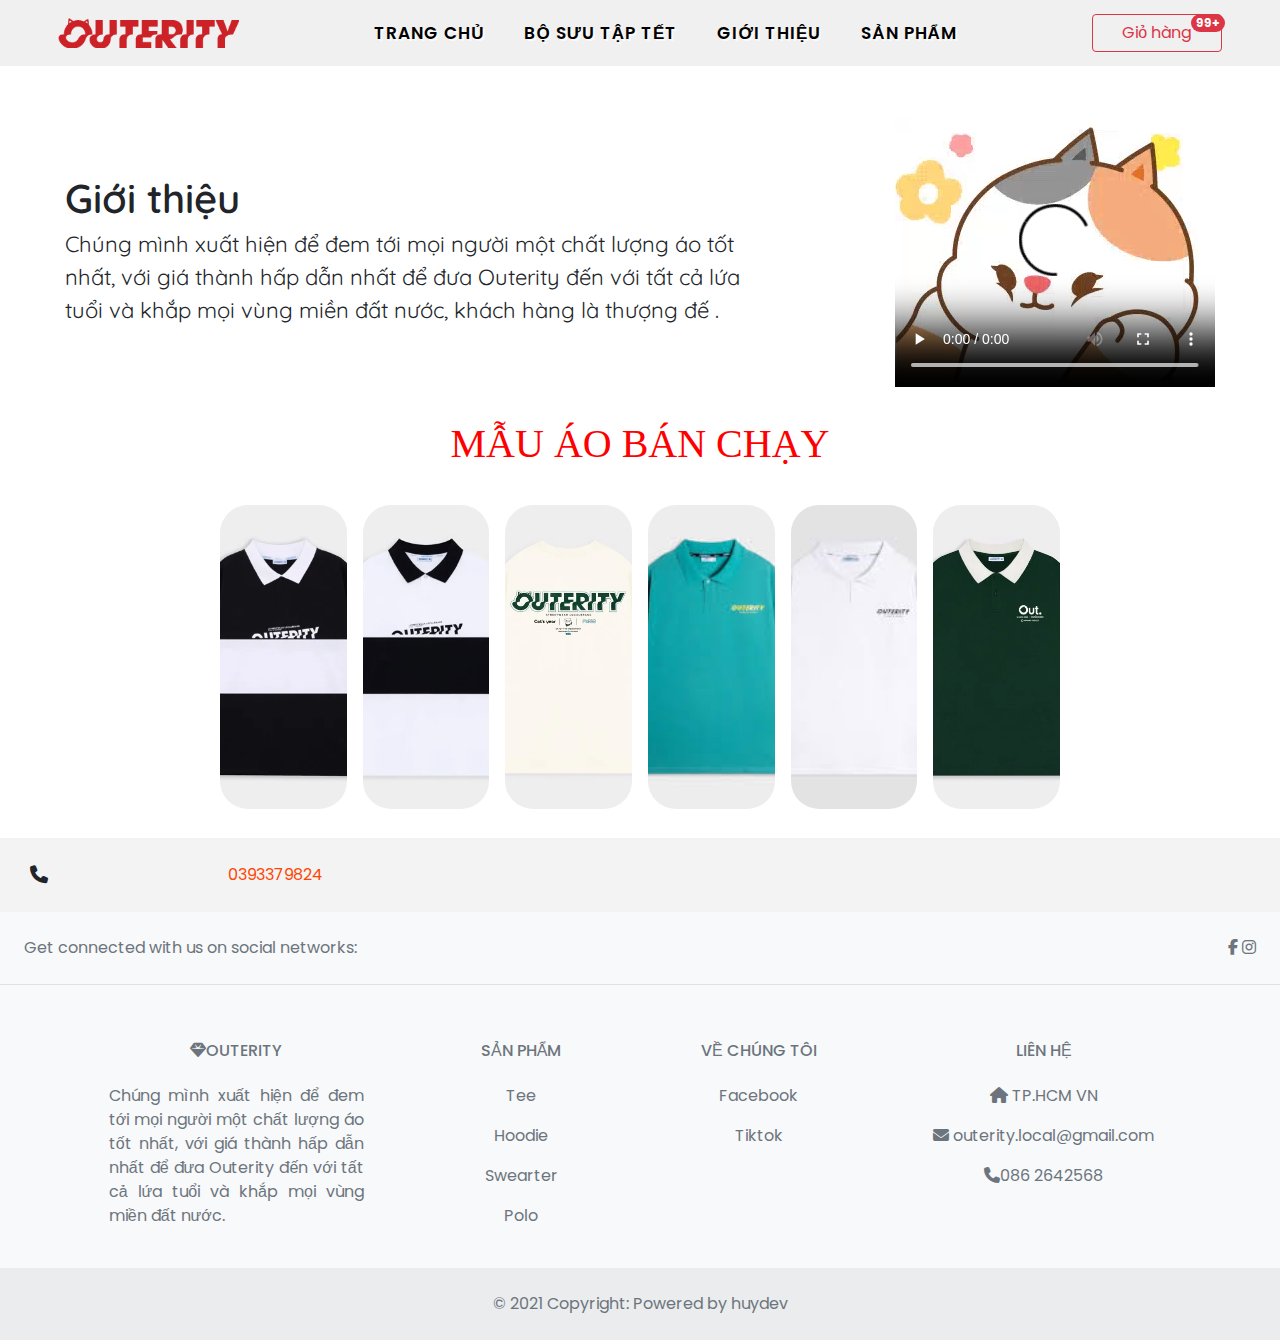
<file: assets/html/about.html>
<!DOCTYPE html>
<html lang="en">

<head>
    <meta charset="UTF-8">
    <meta http-equiv="X-UA-Compatible" content="IE=edge">
    <meta name="viewport" content="width=device-width, initial-scale=1.0">
    <title>Giới thiệu</title>
    <link rel="shortcut icon"
        href="https://file.hstatic.net/200000312481/file/basic-logo---outerity-101_f4fa430657d54b988b3ed03e2ee04246.png"
        type="im age/png">
    <link rel="stylesheet" href="../css/main.css">
    <link rel="stylesheet" href="../css/about.css">
    <link rel="stylesheet" href="../framework/bootstrap/css/bootstrap.css">
    <link rel="stylesheet" href="https://cdnjs.cloudflare.com/ajax/libs/font-awesome/6.2.1/css/all.min.css">\
    <link rel="stylesheet" href="https://cdnjs.cloudflare.com/ajax/libs/animate.css/4.1.1/animate.min.css" />
</head>

<body>
    <div class="header">

        <div class="header_logo">
            <img src="../img/logo.webp" alt="" class="header_logo" width="70%">
        </div>
        <ul class="header_list">
            <li class="header_item">
                <a href="../html/home.html" class="header_list-link">Trang chủ</a>
            </li>
            <li class="header_item">
                <a href="../html/contact.html" class="header_list-link">Bộ sưu tập Tết</a>
            </li>
            <li class="header_item">
                <a href="../html/about.html" class="header_list-link">Giới thiệu</a>
            </li>
            <li class="header_item">
                <a href="../html/product.html" class="header_list-link">Sản Phẩm</a>
            </li>
        </ul>

        <div class="header_img">
            <button type="button" class="btn btn-outline-danger position-relative">

                Giỏ hàng

                <span class="position-absolute top-0 start-100 translate-middle badge rounded-pill bg-danger"
                    style="color: #fff;">
                    99+
                    <span class="visually-hidden"></span>
                </span>
            </button>
        </div>



    </div>
    <div class="about">
        <div class="about-list">
            <div class="about-heading animate__animated animate__backInLeft">Giới thiệu</div>
            <p class="about-des animate__animated  animate__backInUp">Chúng mình xuất hiện để đem tới mọi người một chất
                lượng áo tốt nhất, với giá thành hấp
                dẫn nhất để đưa Outerity đến với tất cả lứa tuổi và khắp mọi vùng miền đất nước, khách hàng là thượng
                đế .</p>
        </div>
        <div class="product-list">
            <video src="../img/hihii.mp4" controls autoplay loop></video>
        </div>
    </div>
    <h1 class="text-center animate__animated animate__fadeInDown">Mẫu áo bán chạy</h1>
    <div class="hihi">
        <div class="kodfun">
            <div class="img" style="background-image: url(../img/polo1.jpg);"></div>
            <div class="img" style="background-image: url(../img/polo2.jpg);"></div>
            <div class="img" style="background-image: url(../img/tet3.webp);"></div>
            <div class="img" style="background-image: url(../img/polo4.jpg);"></div>
            <div class="img" style="background-image: url(../img/polo5.jpg);"></div>
            <div class="img" style="background-image: url(../img/tet1.webp);"></div>
        </div>
    </div>

    <div class="number d-flex align-items-center">
        <i class="fa-solid fa-phone icon"></i>
        <span class="numbers">0393379824</span>
    </div>

    <!-- Footer -->
    <footer class="text-center text-lg-start bg-light text-muted">
        <!-- Section: Social media -->
        <section class="d-flex justify-content-center justify-content-lg-between p-4 border-bottom">
            <!-- Left -->
            <div class="me-5 d-none d-lg-block">
                <span>Get connected with us on social networks:</span>
            </div>
            <!-- Left -->

            <!-- Right -->
            <div>
                <a href="" class="me-4 text-reset">
                    <i class="fab fa-facebook-f"></i>
                </a>

                <a href="" class="me-4 text-reset">
                    <i class="fab fa-instagram"></i>
                </a>

            </div>
            <!-- Right -->
        </section>
        <!-- Section: Social media -->

        <!-- Section: Links  -->
        <section class="">
            <div class="container text-center text-md-start mt-5">
                <!-- Grid row -->
                <div class="row mt-3">
                    <!-- Grid column -->
                    <div class="col-md-3 col-lg-4 col-xl-3 mx-auto mb-4">
                        <!-- Content -->
                        <h6 class="text-uppercase fw-bold mb-4">
                            <i class="fas fa-gem me-3"></i>Outerity
                        </h6>
                        <p class="text-justify">
                            Chúng mình xuất hiện để đem tới mọi người một chất lượng áo tốt nhất, với giá thành hấp
                            dẫn nhất để đưa Outerity đến với tất cả lứa tuổi và khắp mọi vùng miền đất nước.
                        </p>
                    </div>
                    <!-- Grid column -->

                    <!-- Grid column -->
                    <div class="col-md-2 col-lg-2 col-xl-2 mx-auto mb-4">
                        <!-- Links -->
                        <h6 class="text-uppercase fw-bold mb-4">
                            Sản phẩm
                        </h6>
                        <p>
                            <a href="#!" class="text-reset">Tee</a>
                        </p>
                        <p>
                            <a href="#!" class="text-reset">Hoodie</a>
                        </p>
                        <p>
                            <a href="#!" class="text-reset">Swearter</a>
                        </p>
                        <p>
                            <a href="#!" class="text-reset">Polo</a>
                        </p>
                    </div>
                    <!-- Grid column -->

                    <!-- Grid column -->
                    <div class="col-md-3 col-lg-2 col-xl-2 mx-auto mb-4">
                        <!-- Links -->
                        <h6 class="text-uppercase fw-bold mb-4">
                            Về chúng tôi
                        </h6>
                        <p>
                            <a href="https://www.facebook.com/outerity/" class="text-reset">Facebook</a>
                        </p>
                        <p>
                            <a href="https://www.tiktok.com/@outerity.sg" class="text-reset">Tiktok</a>
                        </p>
                    </div>
                    <!-- Grid column -->

                    <!-- Grid column -->
                    <div class="col-md-4 col-lg-3 col-xl-3 mx-auto mb-md-0 mb-4">
                        <!-- Links -->
                        <h6 class="text-uppercase fw-bold mb-4">Liên hệ</h6>
                        <p><i class="fas fa-home me-3"></i> TP.HCM VN</p>
                        <p>
                            <i class="fas fa-envelope me-3"></i>
                            outerity.local@gmail.com
                        </p>
                        <p><i class="fas fa-phone me-3"></i>086 2642568</p>
                    </div>
                    <!-- Grid column -->
                </div>
                <!-- Grid row -->
            </div>
        </section>
        <!-- Section: Links  -->

        <!-- Copyright -->
        <div class="text-center p-4" style="background-color: rgba(0, 0, 0, 0.05);">
            © 2021 Copyright:
            <a class="text-reset fw-bold" href="https://www.facebook.com/profile.php?id=100054976621435">Powered by
                huydev</a>
        </div>
        <!-- Copyright -->
    </footer>
    <!-- Footer -->
</body>
<script src="https://cdn.jsdelivr.net/npm/@popperjs/core@2.11.6/dist/umd/popper.min.js"
    integrity="sha384-oBqDVmMz9ATKxIep9tiCxS/Z9fNfEXiDAYTujMAeBAsjFuCZSmKbSSUnQlmh/jp3"
    crossorigin="anonymous"></script>
<script src="https://cdn.jsdelivr.net/npm/bootstrap@5.3.0-alpha1/dist/js/bootstrap.min.js"
    integrity="sha384-mQ93GR66B00ZXjt0YO5KlohRA5SY2XofN4zfuZxLkoj1gXtW8ANNCe9d5Y3eG5eD"
    crossorigin="anonymous"></script>

</html>
</file>
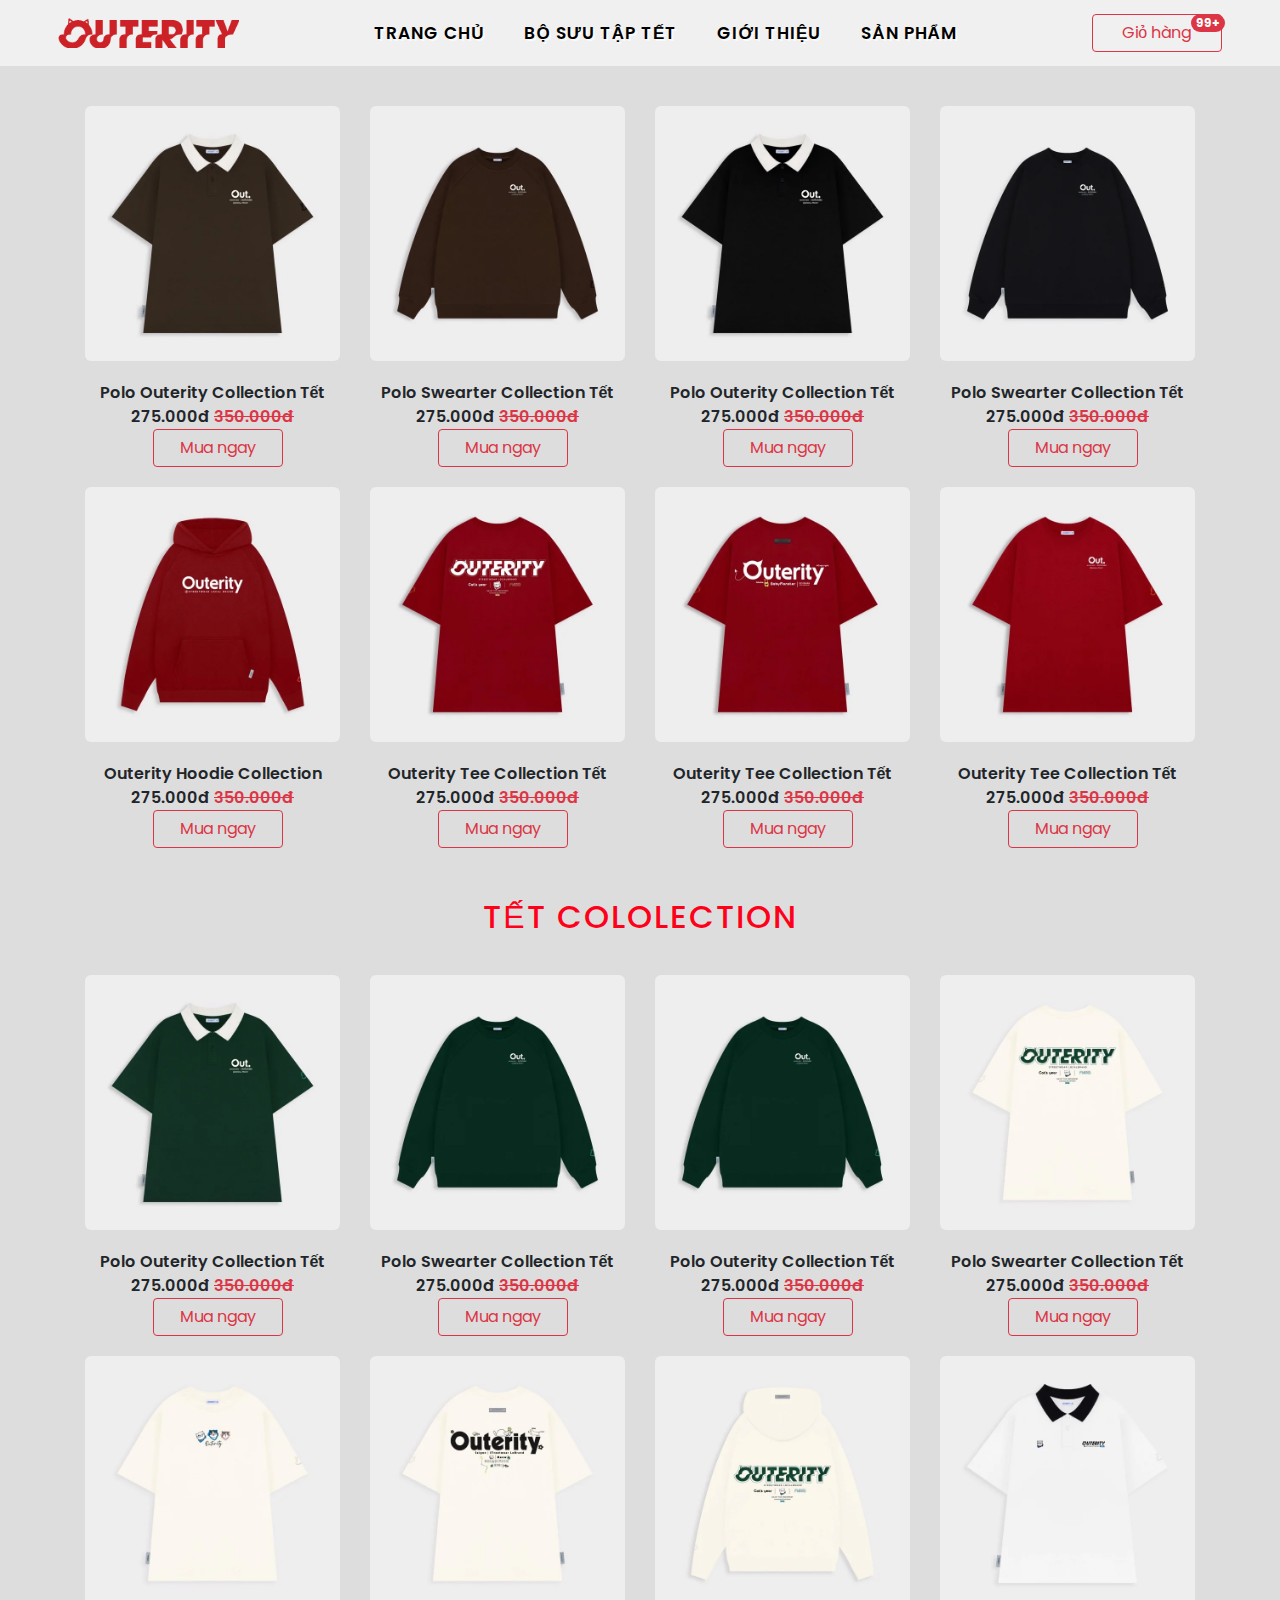
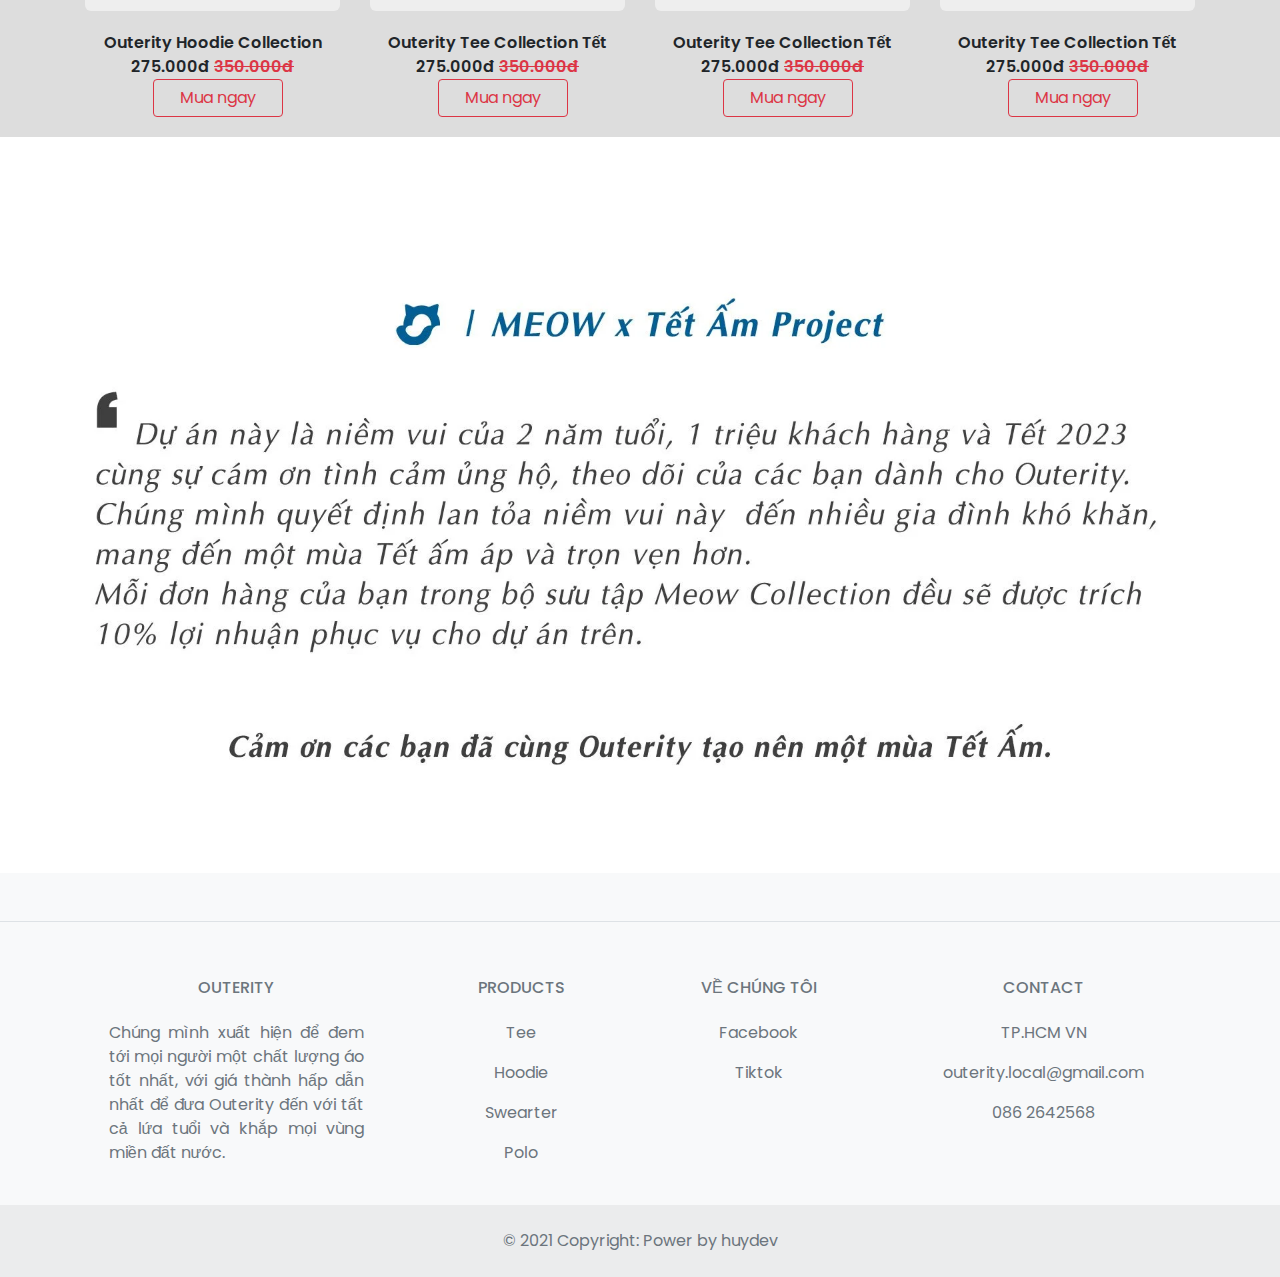
<file: assets/html/contact.html>
<!DOCTYPE html>
<html lang="en">

<head>
    <meta charset="UTF-8">
    <meta http-equiv="X-UA-Compatible" content="IE=edge">
    <meta name="viewport" content="width=device-width, initial-scale=1.0">
    <title>Bộ sưu tập Tết</title>
    <link rel="shortcut icon"
        href="https://file.hstatic.net/200000312481/file/basic-logo---outerity-101_f4fa430657d54b988b3ed03e2ee04246.png"
        type="im age/png">
    <link rel="stylesheet" href="../css/main.css">
    <link rel="stylesheet" href="../css/contact.css">
    <link rel="stylesheet" href="../framework/bootstrap/css/bootstrap.css">
</head>

<body>
    <div class="header">
        <div class="header_logo">
            <img src="../img/logo.webp" alt="" class="header_logo" width="70%">
        </div>
        <ul class="header_list">
            <li class="header_item">
                <a href="../html/home.html" class="header_list-link">Trang chủ</a>
            </li>
            <li class="header_item">
                <a href="../html/contact.html" class="header_list-link">Bộ sưu tập Tết</a>
            </li>
            <li class="header_item">
                <a href="../html/about.html" class="header_list-link">Giới thiệu</a>
            </li>
            <li class="header_item">
                <a href="../html/product.html" class="header_list-link">Sản Phẩm</a>
            </li>
        </ul>

        <div class="header_img">
            <button type="button" class="btn btn-outline-danger position-relative">

                Giỏ hàng

                <span class="position-absolute top-0 start-100 translate-middle badge rounded-pill bg-danger"
                    style="color: #fff;">
                    99+
                    <span class="visually-hidden"></span>
                </span>
            </button>
        </div>
    </div>

    <div class="product">
        <div class="heading h2 text-center">TẾT COLOLECTION</div>

        <div class="container">
            <div class="row">

                <div class="col-lg-3">
                    <img src="../img/cls5.webp" alt="" class="img-fluid product_img" width="255px" height="255px">
                    <div class="product_title text-center">
                        <span>Polo Outerity Collection Tết</span>
                        <span>275.000đ <del class="text-danger">350.000đ</del></span>
                        <div class="product_btn">
                            <a href="" class="btn btn-outline-danger " data-bs-toggle="modal"
                                data-bs-target="#myModal">Mua ngay</a>

                            <div class="modal" id="myModal">
                                <div class="modal-dialog">
                                    <div class="modal-content">
                                        <div class="modal-header">
                                            <h4 class="modal-title">Đặt mua sản phẩm</h4>
                                            <button type="button" class="btn-close" data-bs-dismiss="modal">X</button>
                                        </div>
                                        <div class="modal-body">
                                            Modal body..
                                        </div>
                                        <div class="modal-footer">
                                            <button type="button" class="btn btn-outline-info"
                                                data-bs-dismiss="modal">Đặt mua</button>
                                        </div>

                                    </div>
                                </div>
                            </div>
                        </div>
                    </div>

                </div>
                <div class="col-lg-3">
                    <img src="../img/cls6.webp" alt="" class="img-fluid product_img" width="255px" height="255px">
                    <div class="product_title text-center">
                        <span>Polo Swearter Collection Tết</span>
                        <span>275.000đ <del class="text-danger">350.000đ</del></span>
                        <div class="product_btn">
                            <a href="" class="btn btn-outline-danger " data-bs-toggle="modal"
                                data-bs-target="#myModal">Mua ngay</a>

                            <div class="modal" id="myModal">
                                <div class="modal-dialog">
                                    <div class="modal-content">
                                        <div class="modal-header">
                                            <h4 class="modal-title">Đặt mua sản phẩm</h4>
                                            <button type="button" class="btn-close" data-bs-dismiss="modal">X</button>
                                        </div>
                                        <div class="modal-body">
                                            Modal body..
                                        </div>
                                        <div class="modal-footer">
                                            <button type="button" class="btn btn-outline-info"
                                                data-bs-dismiss="modal">Đặt mua</button>
                                        </div>

                                    </div>
                                </div>
                            </div>
                        </div>
                    </div>

                </div>
                <div class="col-lg-3">
                    <img src="../img/cls7.webp" alt="" class="img-fluid product_img" width="255px" height="255px">
                    <div class="product_title text-center">
                        <span>Polo Outerity Collection Tết</span>
                        <span>275.000đ <del class="text-danger">350.000đ</del></span>
                        <div class="product_btn">
                            <a href="" class="btn btn-outline-danger " data-bs-toggle="modal"
                                data-bs-target="#myModal">Mua ngay</a>

                            <div class="modal" id="myModal">
                                <div class="modal-dialog">
                                    <div class="modal-content">
                                        <div class="modal-header">
                                            <h4 class="modal-title">Đặt mua sản phẩm</h4>
                                            <button type="button" class="btn-close" data-bs-dismiss="modal">X</button>
                                        </div>
                                        <div class="modal-body">
                                            Modal body..
                                        </div>
                                        <div class="modal-footer">
                                            <button type="button" class="btn btn-outline-info"
                                                data-bs-dismiss="modal">Đặt mua</button>
                                        </div>

                                    </div>
                                </div>
                            </div>
                        </div>
                    </div>

                </div>
                <div class="col-lg-3">
                    <img src="../img/cls8.webp" alt="" class="img-fluid product_img" width="255px" height="255px">
                    <div class="product_title text-center">
                        <span>Polo Swearter Collection Tết</span>
                        <span>275.000đ <del class="text-danger">350.000đ</del></span>
                        <div class="product_btn">
                            <a href="" class="btn btn-outline-danger " data-bs-toggle="modal"
                                data-bs-target="#myModal">Mua ngay</a>

                            <div class="modal" id="myModal">
                                <div class="modal-dialog">
                                    <div class="modal-content">
                                        <div class="modal-header">
                                            <h4 class="modal-title">Đặt mua sản phẩm</h4>
                                            <button type="button" class="btn-close" data-bs-dismiss="modal">X</button>
                                        </div>
                                        <div class="modal-body">
                                            Modal body..
                                        </div>
                                        <div class="modal-footer">
                                            <button type="button" class="btn btn-outline-info"
                                                data-bs-dismiss="modal">Đặt mua</button>
                                        </div>

                                    </div>
                                </div>
                            </div>
                        </div>
                    </div>

                </div>
            </div>

            <div class="row">
                <div class="col-sm-3">
                    <img src="../img/cls1.webp" alt="" class="img-fluid product_img" width="255px" height="255px">
                    <div class="product_title text-center">
                        <span>Outerity Hoodie Collection</span>
                        <span>275.000đ <del class="text-danger">350.000đ</del></span>
                        <div class="product_btn">
                            <a href="" class="btn btn-outline-danger " data-bs-toggle="modal"
                                data-bs-target="#myModal">Mua ngay</a>

                            <div class="modal" id="myModal">
                                <div class="modal-dialog">
                                    <div class="modal-content">
                                        <div class="modal-header">
                                            <h4 class="modal-title">Đặt mua sản phẩm</h4>
                                            <button type="button" class="btn-close" data-bs-dismiss="modal">X</button>
                                        </div>
                                        <div class="modal-body">
                                            Modal body..
                                        </div>
                                        <div class="modal-footer">
                                            <button type="button" class="btn btn-outline-info"
                                                data-bs-dismiss="modal">Đặt mua</button>
                                        </div>

                                    </div>
                                </div>
                            </div>
                        </div>
                    </div>

                </div>
                <div class="col-sm-3">
                    <img src="../img/cls2.webp" alt="" class="img-fluid product_img" width="255px" height="255px">
                    <div class="product_title text-center">
                        <span>Outerity Tee Collection Tết</span>
                        <span>275.000đ <del class="text-danger">350.000đ</del></span>
                        <div class="product_btn">
                            <a href="" class="btn btn-outline-danger " data-bs-toggle="modal"
                                data-bs-target="#myModal">Mua ngay</a>

                            <div class="modal" id="myModal">
                                <div class="modal-dialog">
                                    <div class="modal-content">
                                        <div class="modal-header">
                                            <h4 class="modal-title">Đặt mua sản phẩm</h4>
                                            <button type="button" class="btn-close" data-bs-dismiss="modal">X</button>
                                        </div>
                                        <div class="modal-body">
                                            Modal body..
                                        </div>
                                        <div class="modal-footer">
                                            <button type="button" class="btn btn-outline-info"
                                                data-bs-dismiss="modal">Đặt mua</button>
                                        </div>

                                    </div>
                                </div>
                            </div>
                        </div>
                    </div>

                </div>
                <div class="col-sm-3">
                    <img src="../img/cls3.webp" alt="" class="img-fluid product_img" width="255px" height="255px">
                    <div class="product_title text-center">
                        <span>Outerity Tee Collection Tết</span>
                        <span>275.000đ <del class="text-danger">350.000đ</del></span>
                        <div class="product_btn">
                            <a href="" class="btn btn-outline-danger " data-bs-toggle="modal"
                                data-bs-target="#myModal">Mua ngay</a>

                            <div class="modal" id="myModal">
                                <div class="modal-dialog">
                                    <div class="modal-content">
                                        <div class="modal-header">
                                            <h4 class="modal-title">Đặt mua sản phẩm</h4>
                                            <button type="button" class="btn-close" data-bs-dismiss="modal">X</button>
                                        </div>
                                        <div class="modal-body">
                                            Modal body..
                                        </div>
                                        <div class="modal-footer">
                                            <button type="button" class="btn btn-outline-info"
                                                data-bs-dismiss="modal">Đặt mua</button>
                                        </div>

                                    </div>
                                </div>
                            </div>
                        </div>
                    </div>

                </div>
                <div class="col-sm-3">
                    <img src="../img/cls4.webp" alt="" class="img-fluid product_img" width="255px" height="255px">
                    <div class="product_title text-center">
                        <span>Outerity Tee Collection Tết</span>
                        <span>275.000đ <del class="text-danger">350.000đ</del></span>
                        <div class="product_btn">
                            <a href="" class="btn btn-outline-danger " data-bs-toggle="modal"
                                data-bs-target="#myModal">Mua ngay</a>

                            <div class="modal" id="myModal">
                                <div class="modal-dialog">
                                    <div class="modal-content">
                                        <div class="modal-header">
                                            <h4 class="modal-title">Đặt mua sản phẩm</h4>
                                            <button type="button" class="btn-close" data-bs-dismiss="modal">X</button>
                                        </div>
                                        <div class="modal-body">
                                            Modal body..
                                        </div>
                                        <div class="modal-footer">
                                            <button type="button" class="btn btn-outline-info"
                                                data-bs-dismiss="modal">Đặt mua</button>
                                        </div>

                                    </div>
                                </div>
                            </div>
                        </div>
                    </div>
                </div>
            </div>
        </div>
    </div>



    <div class="product">
        <div class="heading h2 text-center">TẾT COLOLECTION</div>

        <div class="container">
            <div class="row">

                <div class="col-lg-3">
                    <img src="../img/tet1.webp" alt="" class="img-fluid product_img" width="255px" height="255px">
                    <div class="product_title text-center">
                        <span>Polo Outerity Collection Tết</span>
                        <span>275.000đ <del class="text-danger">350.000đ</del></span>
                        <div class="product_btn">
                            <a href="" class="btn btn-outline-danger " data-bs-toggle="modal"
                                data-bs-target="#myModal">Mua ngay</a>

                            <div class="modal" id="myModal">
                                <div class="modal-dialog">
                                    <div class="modal-content">
                                        <div class="modal-header">
                                            <h4 class="modal-title">Đặt mua sản phẩm</h4>
                                            <button type="button" class="btn-close" data-bs-dismiss="modal">X</button>
                                        </div>
                                        <div class="modal-body">
                                            Modal body..
                                        </div>
                                        <div class="modal-footer">
                                            <button type="button" class="btn btn-outline-info"
                                                data-bs-dismiss="modal">Đặt mua</button>
                                        </div>

                                    </div>
                                </div>
                            </div>
                        </div>
                    </div>

                </div>
                <div class="col-lg-3">
                    <img src="../img/tet2.webp" alt="" class="img-fluid product_img" width="255px" height="255px">
                    <div class="product_title text-center">
                        <span>Polo Swearter Collection Tết</span>
                        <span>275.000đ <del class="text-danger">350.000đ</del></span>
                        <div class="product_btn">
                            <a href="" class="btn btn-outline-danger " data-bs-toggle="modal"
                                data-bs-target="#myModal">Mua ngay</a>

                            <div class="modal" id="myModal">
                                <div class="modal-dialog">
                                    <div class="modal-content">
                                        <div class="modal-header">
                                            <h4 class="modal-title">Đặt mua sản phẩm</h4>
                                            <button type="button" class="btn-close" data-bs-dismiss="modal">X</button>
                                        </div>
                                        <div class="modal-body">
                                            Modal body..
                                        </div>
                                        <div class="modal-footer">
                                            <button type="button" class="btn btn-outline-info"
                                                data-bs-dismiss="modal">Đặt mua</button>
                                        </div>

                                    </div>
                                </div>
                            </div>
                        </div>
                    </div>

                </div>
                <div class="col-lg-3">
                    <img src="../img/tet2.webp" alt="" class="img-fluid product_img" width="255px" height="255px">
                    <div class="product_title text-center">
                        <span>Polo Outerity Collection Tết</span>
                        <span>275.000đ <del class="text-danger">350.000đ</del></span>
                        <div class="product_btn">
                            <a href="" class="btn btn-outline-danger " data-bs-toggle="modal"
                                data-bs-target="#myModal">Mua ngay</a>

                            <div class="modal" id="myModal">
                                <div class="modal-dialog">
                                    <div class="modal-content">
                                        <div class="modal-header">
                                            <h4 class="modal-title">Đặt mua sản phẩm</h4>
                                            <button type="button" class="btn-close" data-bs-dismiss="modal">X</button>
                                        </div>
                                        <div class="modal-body">
                                            Modal body..
                                        </div>
                                        <div class="modal-footer">
                                            <button type="button" class="btn btn-outline-info"
                                                data-bs-dismiss="modal">Đặt mua</button>
                                        </div>

                                    </div>
                                </div>
                            </div>
                        </div>
                    </div>

                </div>
                <div class="col-lg-3">
                    <img src="../img/tet3.webp" alt="" class="img-fluid product_img" width="255px" height="255px">
                    <div class="product_title text-center">
                        <span>Polo Swearter Collection Tết</span>
                        <span>275.000đ <del class="text-danger">350.000đ</del></span>
                        <div class="product_btn">
                            <a href="" class="btn btn-outline-danger " data-bs-toggle="modal"
                                data-bs-target="#myModal">Mua ngay</a>

                            <div class="modal" id="myModal">
                                <div class="modal-dialog">
                                    <div class="modal-content">
                                        <div class="modal-header">
                                            <h4 class="modal-title">Đặt mua sản phẩm</h4>
                                            <button type="button" class="btn-close" data-bs-dismiss="modal">X</button>
                                        </div>
                                        <div class="modal-body">
                                            Modal body..
                                        </div>
                                        <div class="modal-footer">
                                            <button type="button" class="btn btn-outline-info"
                                                data-bs-dismiss="modal">Đặt mua</button>
                                        </div>

                                    </div>
                                </div>
                            </div>
                        </div>
                    </div>

                </div>
            </div>

            <div class="row">
                <div class="col-sm-3">
                    <img src="../img/tet4.webp" alt="" class="img-fluid product_img" width="255px" height="255px">
                    <div class="product_title text-center">
                        <span>Outerity Hoodie Collection</span>
                        <span>275.000đ <del class="text-danger">350.000đ</del></span>
                        <div class="product_btn">
                            <a href="" class="btn btn-outline-danger " data-bs-toggle="modal"
                                data-bs-target="#myModal">Mua ngay</a>

                            <div class="modal" id="myModal">
                                <div class="modal-dialog">
                                    <div class="modal-content">
                                        <div class="modal-header">
                                            <h4 class="modal-title">Đặt mua sản phẩm</h4>
                                            <button type="button" class="btn-close" data-bs-dismiss="modal">X</button>
                                        </div>
                                        <div class="modal-body">
                                            Modal body..
                                        </div>
                                        <div class="modal-footer">
                                            <button type="button" class="btn btn-outline-info"
                                                data-bs-dismiss="modal">Đặt mua</button>
                                        </div>

                                    </div>
                                </div>
                            </div>
                        </div>
                    </div>

                </div>
                <div class="col-sm-3">
                    <img src="../img/tet5.webp" alt="" class="img-fluid product_img" width="255px" height="255px">
                    <div class="product_title text-center">
                        <span>Outerity Tee Collection Tết</span>
                        <span>275.000đ <del class="text-danger">350.000đ</del></span>
                        <div class="product_btn">
                            <a href="" class="btn btn-outline-danger " data-bs-toggle="modal"
                                data-bs-target="#myModal">Mua ngay</a>

                            <div class="modal" id="myModal">
                                <div class="modal-dialog">
                                    <div class="modal-content">
                                        <div class="modal-header">
                                            <h4 class="modal-title">Đặt mua sản phẩm</h4>
                                            <button type="button" class="btn-close" data-bs-dismiss="modal">X</button>
                                        </div>
                                        <div class="modal-body">
                                            Modal body..
                                        </div>
                                        <div class="modal-footer">
                                            <button type="button" class="btn btn-outline-info"
                                                data-bs-dismiss="modal">Đặt mua</button>
                                        </div>

                                    </div>
                                </div>
                            </div>
                        </div>
                    </div>

                </div>
                <div class="col-sm-3">
                    <img src="../img/tet6.webp" alt="" class="img-fluid product_img" width="255px" height="255px">
                    <div class="product_title text-center">
                        <span>Outerity Tee Collection Tết</span>
                        <span>275.000đ <del class="text-danger">350.000đ</del></span>
                        <div class="product_btn">
                            <a href="" class="btn btn-outline-danger " data-bs-toggle="modal"
                                data-bs-target="#myModal">Mua ngay</a>

                            <div class="modal" id="myModal">
                                <div class="modal-dialog">
                                    <div class="modal-content">
                                        <div class="modal-header">
                                            <h4 class="modal-title">Đặt mua sản phẩm</h4>
                                            <button type="button" class="btn-close" data-bs-dismiss="modal">X</button>
                                        </div>
                                        <div class="modal-body">
                                            Modal body..
                                        </div>
                                        <div class="modal-footer">
                                            <button type="button" class="btn btn-outline-info"
                                                data-bs-dismiss="modal">Đặt mua</button>
                                        </div>

                                    </div>
                                </div>
                            </div>
                        </div>
                    </div>

                </div>
                <div class="col-sm-3">
                    <img src="../img/tet7.webp" alt="" class="img-fluid product_img" width="255px" height="255px">
                    <div class="product_title text-center">
                        <span>Outerity Tee Collection Tết</span>
                        <span>275.000đ <del class="text-danger">350.000đ</del></span>
                        <div class="product_btn">
                            <a href="" class="btn btn-outline-danger " data-bs-toggle="modal"
                                data-bs-target="#myModal">Mua ngay</a>

                            <div class="modal" id="myModal">
                                <div class="modal-dialog">
                                    <div class="modal-content">
                                        <div class="modal-header">
                                            <h4 class="modal-title">Đặt mua sản phẩm</h4>
                                            <button type="button" class="btn-close" data-bs-dismiss="modal">X</button>
                                        </div>
                                        <div class="modal-body">
                                            Modal body..
                                        </div>
                                        <div class="modal-footer">
                                            <button type="button" class="btn btn-outline-info"
                                                data-bs-dismiss="modal">Đặt mua</button>
                                        </div>

                                    </div>
                                </div>
                            </div>
                        </div>
                    </div>
                </div>
            </div>
        </div>
    </div>
    <div class="slider">
        <img src="../img/collection_banner_cus.webp" width="100%" height="670px" alt="">
    </div>
    <!-- Footer -->
    <footer class="text-center text-lg-start bg-light text-muted">
        <!-- Section: Social media -->
        <section class="d-flex justify-content-center justify-content-lg-between p-4 border-bottom">
            <!-- Left -->
            <!-- <div class="me-5 d-none d-lg-block">
                <span>Get connected with us on social networks:</span>
            </div> -->
            <!-- Left -->

            <!-- Right -->
            <div>
                <a href="" class="me-4 text-reset">
                    <i class="fab fa-facebook-f"></i>
                </a>
                <a href="" class="me-4 text-reset">
                    <i class="fab fa-twitter"></i>
                </a>
                <a href="" class="me-4 text-reset">
                    <i class="fab fa-google"></i>
                </a>
                <a href="" class="me-4 text-reset">
                    <i class="fab fa-instagram"></i>
                </a>
                <a href="" class="me-4 text-reset">
                    <i class="fab fa-linkedin"></i>
                </a>
                <a href="" class="me-4 text-reset">
                    <i class="fab fa-github"></i>
                </a>
            </div>
            <!-- Right -->
        </section>
        <!-- Section: Social media -->

        <!-- Section: Links  -->
        <section class="">
            <div class="container text-center text-md-start mt-5">
                <!-- Grid row -->
                <div class="row mt-3">
                    <!-- Grid column -->
                    <div class="col-md-3 col-lg-4 col-xl-3 mx-auto mb-4">
                        <!-- Content -->
                        <h6 class="text-uppercase fw-bold mb-4">
                            <i class="fas fa-gem me-3"></i>Outerity
                        </h6>
                        <p class="text-justify">
                            Chúng mình xuất hiện để đem tới mọi người một chất lượng áo tốt nhất, với giá thành hấp
                            dẫn nhất để đưa Outerity đến với tất cả lứa tuổi và khắp mọi vùng miền đất nước.
                        </p>
                    </div>
                    <!-- Grid column -->

                    <!-- Grid column -->
                    <div class="col-md-2 col-lg-2 col-xl-2 mx-auto mb-4">
                        <!-- Links -->
                        <h6 class="text-uppercase fw-bold mb-4">
                            Products
                        </h6>
                        <p>
                            <a href="#!" class="text-reset">Tee</a>
                        </p>
                        <p>
                            <a href="#!" class="text-reset">Hoodie</a>
                        </p>
                        <p>
                            <a href="#!" class="text-reset">Swearter</a>
                        </p>
                        <p>
                            <a href="#!" class="text-reset">Polo</a>
                        </p>
                    </div>
                    <!-- Grid column -->

                    <!-- Grid column -->
                    <div class="col-md-3 col-lg-2 col-xl-2 mx-auto mb-4">
                        <!-- Links -->
                        <h6 class="text-uppercase fw-bold mb-4">
                            Về chúng tôi
                        </h6>
                        <p>
                            <a href="https://www.facebook.com/outerity/" class="text-reset">Facebook</a>
                        </p>
                        <p>
                            <a href="https://www.tiktok.com/@outerity.sg" class="text-reset">Tiktok</a>
                        </p>
                    </div>
                    <!-- Grid column -->

                    <!-- Grid column -->
                    <div class="col-md-4 col-lg-3 col-xl-3 mx-auto mb-md-0 mb-4">
                        <!-- Links -->
                        <h6 class="text-uppercase fw-bold mb-4">Contact</h6>
                        <p><i class="fas fa-home me-3"></i> TP.HCM VN</p>
                        <p>
                            <i class="fas fa-envelope me-3"></i>
                            outerity.local@gmail.com
                        </p>
                        <p><i class="fas fa-phone me-3"></i>086 2642568</p>
                    </div>
                    <!-- Grid column -->
                </div>
                <!-- Grid row -->
            </div>
        </section>
        <!-- Section: Links  -->

        <!-- Copyright -->
        <div class="text-center p-4" style="background-color: rgba(0, 0, 0, 0.05);">
            © 2021 Copyright:
            <a class="text-reset fw-bold" href="https://www.facebook.com/profile.php?id=100054976621435">Power by
                huydev</a>
        </div>
        <!-- Copyright -->
    </footer>
    <!-- Footer -->
</body>
<script src="https://cdn.jsdelivr.net/npm/@popperjs/core@2.11.6/dist/umd/popper.min.js"
    integrity="sha384-oBqDVmMz9ATKxIep9tiCxS/Z9fNfEXiDAYTujMAeBAsjFuCZSmKbSSUnQlmh/jp3"
    crossorigin="anonymous"></script>
<script src="https://cdn.jsdelivr.net/npm/bootstrap@5.3.0-alpha1/dist/js/bootstrap.min.js"
    integrity="sha384-mQ93GR66B00ZXjt0YO5KlohRA5SY2XofN4zfuZxLkoj1gXtW8ANNCe9d5Y3eG5eD"
    crossorigin="anonymous"></script>

</html>
</file>
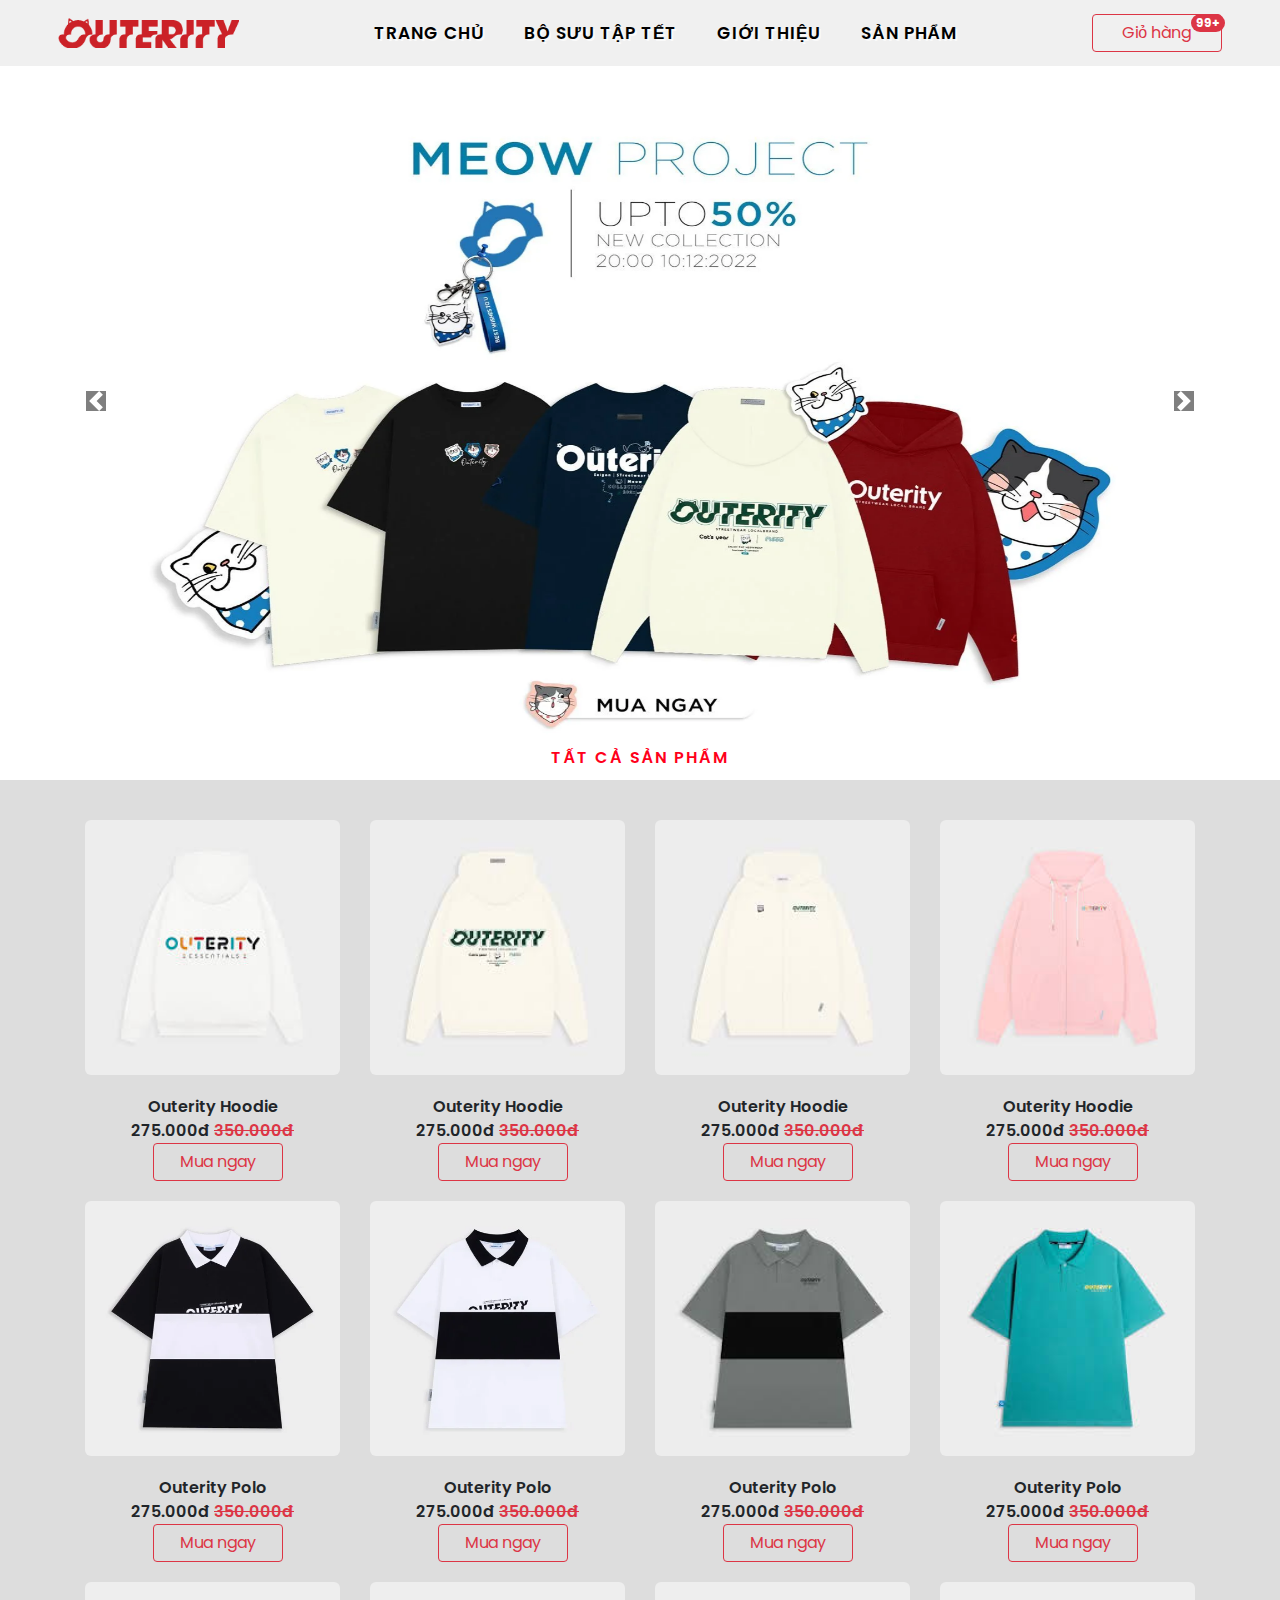
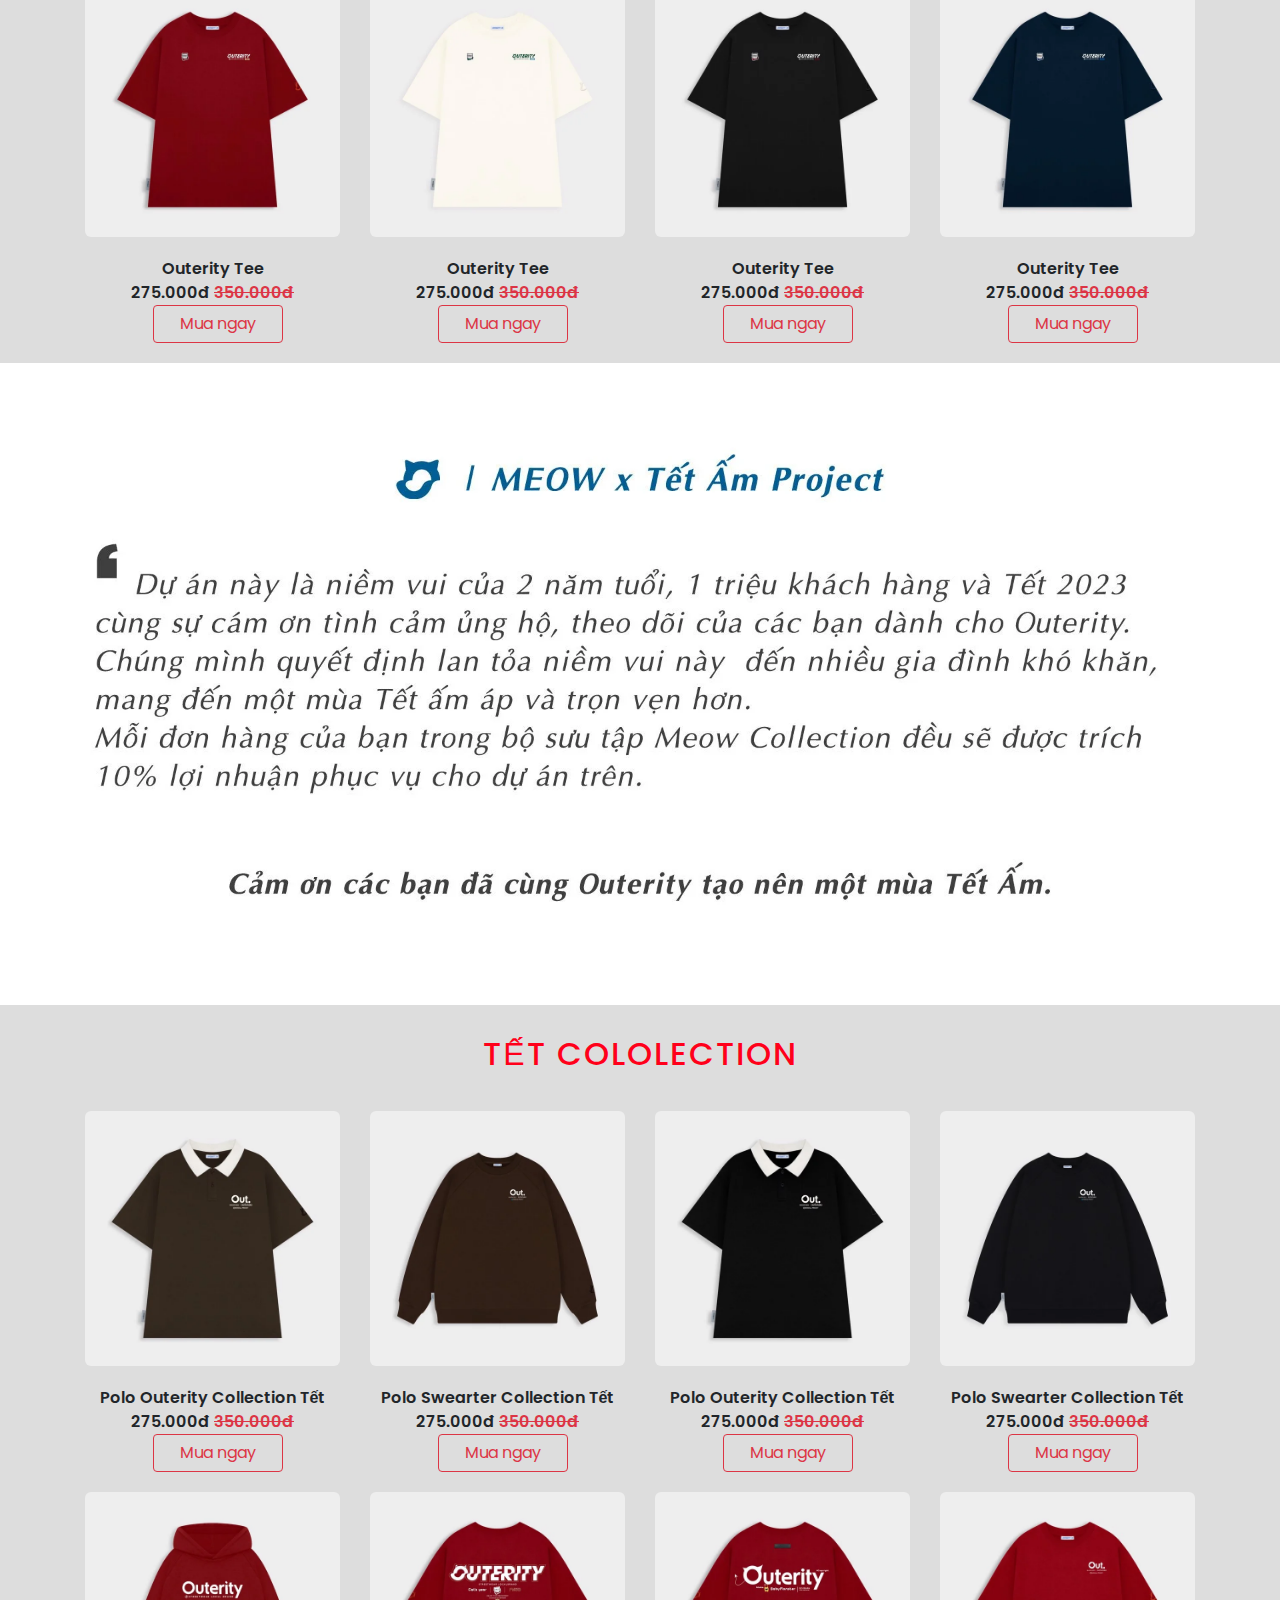
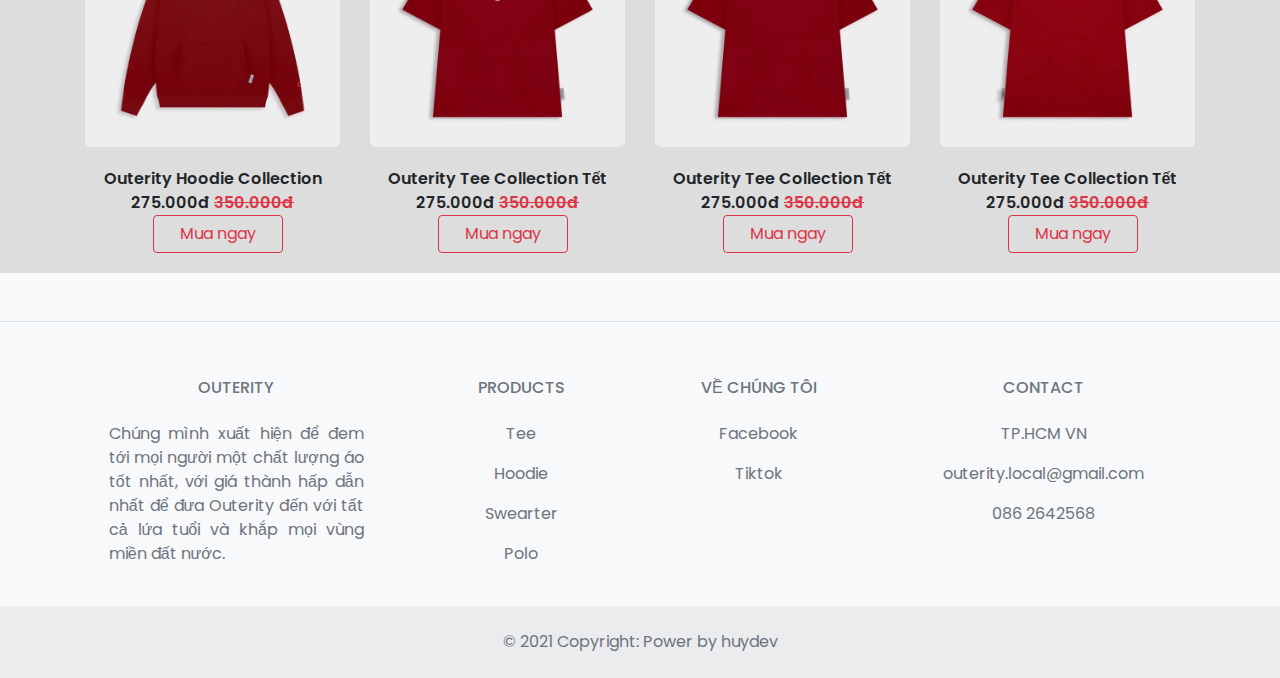
<file: assets/html/home.html>
<!DOCTYPE html>
<html lang="en">

<head>
    <meta charset="UTF-8">
    <meta http-equiv="X-UA-Compatible" content="IE=edge">
    <meta name="viewport" content="width=device-width, initial-scale=1.0">
    <link rel="shortcut icon"
        href="https://file.hstatic.net/200000312481/file/basic-logo---outerity-101_f4fa430657d54b988b3ed03e2ee04246.png"
        type="im age/png">
    <title>Trang chủ</title>
    <link rel="stylesheet" href="../css/main.css">
    <link rel="stylesheet" href="../framework/bootstrap/css/bootstrap.css">
</head>

<body>
    <div class="header">

        <div class="header_logo">
            <img src="../img/logo.webp" alt="" class="header_logo" width="70%">
        </div>
        <ul class="header_list">
            <li class="header_item">
                <a href="../html/home.html" class="header_list-link">Trang chủ</a>
            </li>
            <li class="header_item">
                <a href="../html/contact.html" class="header_list-link">Bộ sưu tập Tết</a>
            </li>
            <li class="header_item">
                <a href="../html/about.html" class="header_list-link">Giới thiệu</a>
            </li>
            <li class="header_item">
                <a href="../html/product.html" class="header_list-link">Sản Phẩm</a>
            </li>
        </ul>

        <div class="header_img">
            <button type="button" class="btn btn-outline-danger position-relative">

                Giỏ hàng

                <span class="position-absolute top-0 start-100 translate-middle badge rounded-pill bg-danger"
                    style="color: #fff;">
                    99+
                    <span class="visually-hidden"></span>
                </span>
            </button>
        </div>



    </div>

    <div class="slider">
        <div id="carouselExampleControlsNoTouching" class="carousel slide" data-bs-touch="false">
            <div class="carousel-inner">
                <div class="carousel-item active">
                    <img src="../img/banner.webp" class="d-block w-100 " height="670px" alt="...">
                </div>
                <div class="carousel-item">
                    <img src="../img/collection_banner_cus.webp" class="d-block w-100" height="670px" alt="...">
                </div>
                <div class="carousel-item">
                    <img src="../img/hiii.webp" class="d-block w-100 " height="670px" alt="...">
                </div>
            </div>
            <button class="carousel-control-prev" type="button" data-bs-target="#carouselExampleControlsNoTouching"
                data-bs-slide="prev">
                <span class="carousel-control-prev-icon hien" style="background-color: black;"
                    aria-hidden=" true"></span>
            </button>
            <button class="carousel-control-next" type="button" data-bs-target="#carouselExampleControlsNoTouching"
                data-bs-slide="next">
                <span class="carousel-control-next-icon hien" style="background-color: black;"
                    aria-hidden="true"></span>
            </button>
        </div>
    </div>
    <div class="heading  text-center">Tất cả sản phẩm</div>


    <div class="product">
        <div class="container">
            <div class="row">
                <div class="col-lg-3">
                    <div class="img">
                        <img src="../img/hd1.jpg" alt="" class="img-fluid product_img" width="255px" height="255px">
                    </div>

                    <div class="product_title text-center">
                        <span>Outerity Hoodie</span>
                        <span>275.000đ <del class="text-danger">350.000đ</del></span>
                        <div class="product_btn">

                            <a href="" class="btn btn-outline-danger">Mua ngay</a>

                            <div class="modal" id="myModal">
                                <div class="modal-dialog ">
                                    <div class="modal-content">
                                        <div class="modal-header">
                                            <h4 class="modal-title">Đặt mua sản phẩm</h4>
                                            <button type="button" class="btn-close" data-bs-dismiss="modal">X</button>
                                        </div>
                                        <div class="modal-body">
                                            <div class="container cart_product">
                                                <div class="row">
                                                    <div class="col-sm-2 cart_size">
                                                        Size
                                                    </div>
                                                    <div class="col-sm-2 cart_size">
                                                        <a href="#" class="cart_link">M</a>
                                                    </div>
                                                    <div class="col-sm-2 cart_size">
                                                        <a href="#" class="cart_link">S</a>
                                                    </div>
                                                    <div class="col-sm-2 cart_size">
                                                        <a href="#" class="cart_link">L</a>

                                                    </div>
                                                    <div class="col-sm-2 cart_size">
                                                        <a href="#" class="cart_link">XL</a>

                                                    </div>
                                                </div>
                                            </div>



                                        </div>
                                        <div class="modal-footer">
                                            <button type="button" class="btn btn-outline-danger"
                                                data-bs-dismiss="modal">Đặt mua</button>
                                        </div>

                                    </div>
                                </div>
                            </div>


                        </div>

                    </div>

                </div>
                <div class="col-lg-3">
                    <img src="../img/hd2.jpg" alt="" class="img-fluid product_img" width="255px" height="255px">
                    <div class="product_title text-center">
                        <span>Outerity Hoodie</span>
                        <span>275.000đ <del class="text-danger">350.000đ</del></span>
                        <div class="product_btn">
                            <a href="" class="btn  btn-outline-danger" data-bs-toggle="modal"
                                data-bs-target="#myModal">Mua ngay</a>

                            <!-- The Modal -->
                            <div class="modal" id="myModal">
                                <div class="modal-dialog">
                                    <div class="modal-content">

                                        <!-- Modal Header -->
                                        <div class="modal-header">
                                            <h4 class="modal-title">Đặt mua sản phẩm</h4>
                                            <button type="button" class="btn-close" data-bs-dismiss="modal">X</button>
                                        </div>

                                        <!-- Modal body -->
                                        <div class="modal-body">
                                            Modal body..
                                        </div>

                                        <!-- Modal footer -->
                                        <div class="modal-footer">
                                            <button type="button" class="btn btn-outline-info"
                                                data-bs-dismiss="modal">Đặt mua</button>
                                        </div>

                                    </div>
                                </div>
                            </div>
                        </div>
                    </div>

                </div>
                <div class="col-lg-3">
                    <img src="../img/hd3.jpg" alt="" class="img-fluid product_img" width="255px" height="255px">
                    <div class="product_title text-center">
                        <span>Outerity Hoodie</span>
                        <span>275.000đ <del class="text-danger">350.000đ</del></span>
                        <div class="product_btn">
                            <a href="" class="btn btn-outline-danger " data-bs-toggle="modal"
                                data-bs-target="#myModal">Mua ngay</a>

                            <div class="modal" id="myModal">
                                <div class="modal-dialog">
                                    <div class="modal-content">
                                        <div class="modal-header">
                                            <h4 class="modal-title">Đặt mua sản phẩm</h4>
                                            <button type="button" class="btn-close" data-bs-dismiss="modal">X</button>
                                        </div>
                                        <div class="modal-body">
                                            Modal body..
                                        </div>
                                        <div class="modal-footer">
                                            <button type="button" class="btn btn-outline-info"
                                                data-bs-dismiss="modal">Đặt mua</button>
                                        </div>

                                    </div>
                                </div>
                            </div>
                        </div>
                    </div>

                </div>
                <div class="col-lg-3">
                    <img src="../img/hd4.jpg" alt="" class="img-fluid product_img" width="255px" height="255px">
                    <div class="product_title text-center">
                        <span>Outerity Hoodie</span>
                        <span>275.000đ <del class="text-danger">350.000đ</del></span>
                        <div class="product_btn">
                            <a href="" class="btn btn-outline-danger " data-bs-toggle="modal"
                                data-bs-target="#myModal">Mua ngay</a>

                            <div class="modal" id="myModal">
                                <div class="modal-dialog">
                                    <div class="modal-content">
                                        <div class="modal-header">
                                            <h4 class="modal-title">Đặt mua sản phẩm</h4>
                                            <button type="button" class="btn-close" data-bs-dismiss="modal">X</button>
                                        </div>
                                        <div class="modal-body">
                                            Modal body..
                                        </div>
                                        <div class="modal-footer">
                                            <button type="button" class="btn btn-outline-info"
                                                data-bs-dismiss="modal">Đặt mua</button>
                                        </div>

                                    </div>
                                </div>
                            </div>
                        </div>
                    </div>

                </div>
            </div>

            <div class="row">
                <div class="col-sm-3">
                    <img src="../img/polo1.jpg" alt="" class="img-fluid product_img" width="255px" height="255px">
                    <div class="product_title text-center">
                        <span>Outerity Polo</span>
                        <span>275.000đ <del class="text-danger">350.000đ</del></span>
                        <div class="product_btn">
                            <a href="" class="btn btn-outline-danger " data-bs-toggle="modal"
                                data-bs-target="#myModal">Mua ngay</a>

                            <div class="modal" id="myModal">
                                <div class="modal-dialog">
                                    <div class="modal-content">
                                        <div class="modal-header">
                                            <h4 class="modal-title">Đặt mua sản phẩm</h4>
                                            <button type="button" class="btn-close" data-bs-dismiss="modal">X</button>
                                        </div>
                                        <div class="modal-body">
                                            Modal body..
                                        </div>
                                        <div class="modal-footer">
                                            <button type="button" class="btn btn-outline-info"
                                                data-bs-dismiss="modal">Đặt mua</button>
                                        </div>ư

                                    </div>
                                </div>
                            </div>
                        </div>
                    </div>

                </div>
                <div class="col-sm-3">
                    <img src="../img/polo2.jpg" alt="" class="img-fluid product_img" width="255px" height="255px">
                    <div class="product_title text-center">
                        <span>Outerity Polo</span>
                        <span>275.000đ <del class="text-danger">350.000đ</del></span>
                        <div class="product_btn">
                            <a href="" class="btn btn-outline-danger " data-bs-toggle="modal"
                                data-bs-target="#myModal">Mua ngay</a>

                            <div class="modal" id="myModal">
                                <div class="modal-dialog">
                                    <div class="modal-content">
                                        <div class="modal-header">
                                            <h4 class="modal-title">Đặt mua sản phẩm</h4>
                                            <button type="button" class="btn-close" data-bs-dismiss="modal">X</button>
                                        </div>
                                        <div class="modal-body">
                                            Modal body..
                                        </div>
                                        <div class="modal-footer">
                                            <button type="button" class="btn btn-outline-info"
                                                data-bs-dismiss="modal">Đặt mua</button>
                                        </div>

                                    </div>
                                </div>
                            </div>
                        </div>
                    </div>

                </div>
                <div class="col-sm-3">
                    <img src="../img/polo3.jpg" alt="" class="img-fluid product_img" width="255px" height="255px">
                    <div class="product_title text-center">
                        <span>Outerity Polo</span>
                        <span>275.000đ <del class="text-danger">350.000đ</del></span>
                        <div class="product_btn">
                            <a href="" class="btn btn-outline-danger " data-bs-toggle="modal"
                                data-bs-target="#myModal">Mua ngay</a>

                            <div class="modal" id="myModal">
                                <div class="modal-dialog">
                                    <div class="modal-content">
                                        <div class="modal-header">
                                            <h4 class="modal-title">Đặt mua sản phẩm</h4>
                                            <button type="button" class="btn-close" data-bs-dismiss="modal">X</button>
                                        </div>
                                        <div class="modal-body">
                                            Modal body..
                                        </div>
                                        <div class="modal-footer">
                                            <button type="button" class="btn btn-outline-info"
                                                data-bs-dismiss="modal">Đặt mua</button>
                                        </div>

                                    </div>
                                </div>
                            </div>
                        </div>
                    </div>

                </div>
                <div class="col-sm-3">
                    <img src="../img/polo4.jpg" alt="" class="img-fluid product_img" width="255px" height="255px">
                    <div class="product_title text-center">
                        <span>Outerity Polo</span>
                        <span>275.000đ <del class="text-danger">350.000đ</del></span>
                        <div class="product_btn">
                            <a href="" class="btn btn-outline-danger " data-bs-toggle="modal"
                                data-bs-target="#myModal">Mua ngay</a>

                            <div class="modal" id="myModal">
                                <div class="modal-dialog">
                                    <div class="modal-content">
                                        <div class="modal-header">
                                            <h4 class="modal-title">Đặt mua sản phẩm</h4>
                                            <button type="button" class="btn-close" data-bs-dismiss="modal">X</button>
                                        </div>
                                        <div class="modal-body">
                                            Modal body..
                                        </div>
                                        <div class="modal-footer">
                                            <button type="button" class="btn btn-outline-info"
                                                data-bs-dismiss="modal">Đặt mua</button>
                                        </div>

                                    </div>
                                </div>
                            </div>
                        </div>
                    </div>

                </div>
            </div>

            <div class="row">
                <div class="col-sm-3">
                    <img src="../img/tee1.webp" alt="" class="img-fluid product_img" width="255px" height="255px">
                    <div class="product_title text-center">
                        <span>Outerity Tee</span>
                        <span>275.000đ <del class="text-danger">350.000đ</del></span>
                        <div class="product_btn">
                            <a href="" class="btn btn-outline-danger " data-bs-toggle="modal"
                                data-bs-target="#myModal">Mua ngay</a>

                            <div class="modal" id="myModal">
                                <div class="modal-dialog">
                                    <div class="modal-content">
                                        <div class="modal-header">
                                            <h4 class="modal-title">Đặt mua sản phẩm</h4>
                                            <button type="button" class="btn-close" data-bs-dismiss="modal">X</button>
                                        </div>
                                        <div class="modal-body">
                                            Modal body..
                                        </div>
                                        <div class="modal-footer">
                                            <button type="button" class="btn btn-outline-info"
                                                data-bs-dismiss="modal">Đặt mua</button>
                                        </div>

                                    </div>
                                </div>
                            </div>
                        </div>
                    </div>

                </div>
                <div class="col-sm-3">
                    <img src="../img/tee2.webp" alt="" class="img-fluid product_img" width="255px" height="255px">
                    <div class="product_title text-center">
                        <span>Outerity Tee</span>
                        <span>275.000đ <del class="text-danger">350.000đ</del></span>
                        <div class="product_btn">
                            <a href="" class="btn btn-outline-danger " data-bs-toggle="modal"
                                data-bs-target="#myModal">Mua ngay</a>

                            <div class="modal" id="myModal">
                                <div class="modal-dialog">
                                    <div class="modal-content">
                                        <div class="modal-header">
                                            <h4 class="modal-title">Đặt mua sản phẩm</h4>
                                            <button type="button" class="btn-close" data-bs-dismiss="modal">X</button>
                                        </div>
                                        <div class="modal-body">
                                            Modal body..
                                        </div>
                                        <div class="modal-footer">
                                            <button type="button" class="btn btn-outline-info"
                                                data-bs-dismiss="modal">Đặt mua</button>
                                        </div>

                                    </div>
                                </div>
                            </div>
                        </div>
                    </div>

                </div>
                <div class="col-sm-3">
                    <img src="../img/tee3.webp" alt="" class="img-fluid product_img" width="255px" height="255px">
                    <div class="product_title text-center">
                        <span>Outerity Tee</span>
                        <span>275.000đ <del class="text-danger">350.000đ</del></span>
                        <div class="product_btn">
                            <a href="" class="btn btn-outline-danger " data-bs-toggle="modal"
                                data-bs-target="#myModal">Mua ngay</a>

                            <div class="modal" id="myModal">
                                <div class="modal-dialog">
                                    <div class="modal-content">
                                        <div class="modal-header">
                                            <h4 class="modal-title">Đặt mua sản phẩm</h4>
                                            <button type="button" class="btn-close" data-bs-dismiss="modal">X</button>
                                        </div>
                                        <div class="modal-body">
                                            Modal body..
                                        </div>
                                        <div class="modal-footer">
                                            <button type="button" class="btn btn-outline-info"
                                                data-bs-dismiss="modal">Đặt mua</button>
                                        </div>

                                    </div>
                                </div>
                            </div>
                        </div>
                    </div>

                </div>
                <div class="col-sm-3">
                    <img src="../img/tee4.webp" alt="" class="img-fluid product_img" width="255px" height="255px">
                    <div class="product_title text-center">
                        <span>Outerity Tee</span>
                        <span>275.000đ <del class="text-danger">350.000đ</del></span>
                        <div class="product_btn">
                            <a href="" class="btn btn-outline-danger " data-bs-toggle="modal"
                                data-bs-target="#myModal">Mua ngay</a>

                            <div class="modal" id="myModal">
                                <div class="modal-dialog">
                                    <div class="modal-content">
                                        <div class="modal-header">
                                            <h4 class="modal-title">Đặt mua sản phẩm</h4>
                                            <button type="button" class="btn-close" data-bs-dismiss="modal">X</button>
                                        </div>
                                        <div class="modal-body">
                                            Modal body..
                                        </div>
                                        <div class="modal-footer">
                                            <button type="button" class="btn btn-outline-info"
                                                data-bs-dismiss="modal">Đặt mua</button>
                                        </div>

                                    </div>
                                </div>
                            </div>
                        </div>
                    </div>

                </div>
            </div>
        </div>
    </div>

    <img src="../img/collection_banner_cus.webp" alt="" class="img-fluid" width="100%">
    <div class="product">
        <div class="heading h2 text-center">TẾT COLOLECTION</div>

        <div class="container">
            <div class="row">

                <div class="col-lg-3">
                    <img src="../img/cls5.webp" alt="" class="img-fluid product_img" width="255px" height="255px">
                    <div class="product_title text-center">
                        <span>Polo Outerity Collection Tết</span>
                        <span>275.000đ <del class="text-danger">350.000đ</del></span>
                        <div class="product_btn">
                            <a href="" class="btn btn-outline-danger " data-bs-toggle="modal"
                                data-bs-target="#myModal">Mua ngay</a>

                            <div class="modal" id="myModal">
                                <div class="modal-dialog">
                                    <div class="modal-content">
                                        <div class="modal-header">
                                            <h4 class="modal-title">Đặt mua sản phẩm</h4>
                                            <button type="button" class="btn-close" data-bs-dismiss="modal">X</button>
                                        </div>
                                        <div class="modal-body">
                                            Modal body..
                                        </div>
                                        <div class="modal-footer">
                                            <button type="button" class="btn btn-outline-info"
                                                data-bs-dismiss="modal">Đặt mua</button>
                                        </div>

                                    </div>
                                </div>
                            </div>
                        </div>
                    </div>

                </div>
                <div class="col-lg-3">
                    <img src="../img/cls6.webp" alt="" class="img-fluid product_img" width="255px" height="255px">
                    <div class="product_title text-center">
                        <span>Polo Swearter Collection Tết</span>
                        <span>275.000đ <del class="text-danger">350.000đ</del></span>
                        <div class="product_btn">
                            <a href="" class="btn btn-outline-danger " data-bs-toggle="modal"
                                data-bs-target="#myModal">Mua ngay</a>

                            <div class="modal" id="myModal">
                                <div class="modal-dialog">
                                    <div class="modal-content">
                                        <div class="modal-header">
                                            <h4 class="modal-title">Đặt mua sản phẩm</h4>
                                            <button type="button" class="btn-close" data-bs-dismiss="modal">X</button>
                                        </div>
                                        <div class="modal-body">
                                            Modal body..
                                        </div>
                                        <div class="modal-footer">
                                            <button type="button" class="btn btn-outline-info"
                                                data-bs-dismiss="modal">Đặt mua</button>
                                        </div>

                                    </div>
                                </div>
                            </div>
                        </div>
                    </div>

                </div>
                <div class="col-lg-3">
                    <img src="../img/cls7.webp" alt="" class="img-fluid product_img" width="255px" height="255px">
                    <div class="product_title text-center">
                        <span>Polo Outerity Collection Tết</span>
                        <span>275.000đ <del class="text-danger">350.000đ</del></span>
                        <div class="product_btn">
                            <a href="" class="btn btn-outline-danger " data-bs-toggle="modal"
                                data-bs-target="#myModal">Mua ngay</a>

                            <div class="modal" id="myModal">
                                <div class="modal-dialog">
                                    <div class="modal-content">
                                        <div class="modal-header">
                                            <h4 class="modal-title">Đặt mua sản phẩm</h4>
                                            <button type="button" class="btn-close" data-bs-dismiss="modal">X</button>
                                        </div>
                                        <div class="modal-body">
                                            Modal body..
                                        </div>
                                        <div class="modal-footer">
                                            <button type="button" class="btn btn-outline-info"
                                                data-bs-dismiss="modal">Đặt mua</button>
                                        </div>

                                    </div>
                                </div>
                            </div>
                        </div>
                    </div>

                </div>
                <div class="col-lg-3">
                    <img src="../img/cls8.webp" alt="" class="img-fluid product_img" width="255px" height="255px">
                    <div class="product_title text-center">
                        <span>Polo Swearter Collection Tết</span>
                        <span>275.000đ <del class="text-danger">350.000đ</del></span>
                        <div class="product_btn">
                            <a href="" class="btn btn-outline-danger " data-bs-toggle="modal"
                                data-bs-target="#myModal">Mua ngay</a>

                            <div class="modal" id="myModal">
                                <div class="modal-dialog">
                                    <div class="modal-content">
                                        <div class="modal-header">
                                            <h4 class="modal-title">Đặt mua sản phẩm</h4>
                                            <button type="button" class="btn-close" data-bs-dismiss="modal">X</button>
                                        </div>
                                        <div class="modal-body">
                                            Modal body..
                                        </div>
                                        <div class="modal-footer">
                                            <button type="button" class="btn btn-outline-info"
                                                data-bs-dismiss="modal">Đặt mua</button>
                                        </div>

                                    </div>
                                </div>
                            </div>
                        </div>
                    </div>

                </div>
            </div>

            <div class="row">
                <div class="col-sm-3">
                    <img src="../img/cls1.webp" alt="" class="img-fluid product_img" width="255px" height="255px">
                    <div class="product_title text-center">
                        <span>Outerity Hoodie Collection</span>
                        <span>275.000đ <del class="text-danger">350.000đ</del></span>
                        <div class="product_btn">
                            <a href="" class="btn btn-outline-danger " data-bs-toggle="modal"
                                data-bs-target="#myModal">Mua ngay</a>

                            <div class="modal" id="myModal">
                                <div class="modal-dialog">
                                    <div class="modal-content">
                                        <div class="modal-header">
                                            <h4 class="modal-title">Đặt mua sản phẩm</h4>
                                            <button type="button" class="btn-close" data-bs-dismiss="modal">X</button>
                                        </div>
                                        <div class="modal-body">
                                            Modal body..
                                        </div>
                                        <div class="modal-footer">
                                            <button type="button" class="btn btn-outline-info"
                                                data-bs-dismiss="modal">Đặt mua</button>
                                        </div>

                                    </div>
                                </div>
                            </div>
                        </div>
                    </div>

                </div>
                <div class="col-sm-3">
                    <img src="../img/cls2.webp" alt="" class="img-fluid product_img" width="255px" height="255px">
                    <div class="product_title text-center">
                        <span>Outerity Tee Collection Tết</span>
                        <span>275.000đ <del class="text-danger">350.000đ</del></span>
                        <div class="product_btn">
                            <a href="" class="btn btn-outline-danger " data-bs-toggle="modal"
                                data-bs-target="#myModal">Mua ngay</a>

                            <div class="modal" id="myModal">
                                <div class="modal-dialog">
                                    <div class="modal-content">
                                        <div class="modal-header">
                                            <h4 class="modal-title">Đặt mua sản phẩm</h4>
                                            <button type="button" class="btn-close" data-bs-dismiss="modal">X</button>
                                        </div>
                                        <div class="modal-body">
                                            Modal body..
                                        </div>
                                        <div class="modal-footer">
                                            <button type="button" class="btn btn-outline-info"
                                                data-bs-dismiss="modal">Đặt mua</button>
                                        </div>

                                    </div>
                                </div>
                            </div>
                        </div>
                    </div>

                </div>
                <div class="col-sm-3">
                    <img src="../img/cls3.webp" alt="" class="img-fluid product_img" width="255px" height="255px">
                    <div class="product_title text-center">
                        <span>Outerity Tee Collection Tết</span>
                        <span>275.000đ <del class="text-danger">350.000đ</del></span>
                        <div class="product_btn">
                            <a href="" class="btn btn-outline-danger " data-bs-toggle="modal"
                                data-bs-target="#myModal">Mua ngay</a>

                            <div class="modal" id="myModal">
                                <div class="modal-dialog">
                                    <div class="modal-content">
                                        <div class="modal-header">
                                            <h4 class="modal-title">Đặt mua sản phẩm</h4>
                                            <button type="button" class="btn-close" data-bs-dismiss="modal">X</button>
                                        </div>
                                        <div class="modal-body">
                                            Modal body..
                                        </div>
                                        <div class="modal-footer">
                                            <button type="button" class="btn btn-outline-info"
                                                data-bs-dismiss="modal">Đặt mua</button>
                                        </div>

                                    </div>
                                </div>
                            </div>
                        </div>
                    </div>

                </div>
                <div class="col-sm-3">
                    <img src="../img/cls4.webp" alt="" class="img-fluid product_img" width="255px" height="255px">
                    <div class="product_title text-center">
                        <span>Outerity Tee Collection Tết</span>
                        <span>275.000đ <del class="text-danger">350.000đ</del></span>
                        <div class="product_btn">
                            <a href="" class="btn btn-outline-danger " data-bs-toggle="modal"
                                data-bs-target="#myModal">Mua ngay</a>

                            <div class="modal" id="myModal">
                                <div class="modal-dialog">
                                    <div class="modal-content">
                                        <div class="modal-header">
                                            <h4 class="modal-title">Đặt mua sản phẩm</h4>
                                            <button type="button" class="btn-close" data-bs-dismiss="modal">X</button>
                                        </div>
                                        <div class="modal-body">
                                            Modal body..
                                        </div>
                                        <div class="modal-footer">
                                            <button type="button" class="btn btn-outline-info"
                                                data-bs-dismiss="modal">Đặt mua</button>
                                        </div>

                                    </div>
                                </div>
                            </div>
                        </div>
                    </div>

                </div>
            </div>
        </div>
    </div>
    </div>
    <!-- Footer -->
    <footer class="text-center text-lg-start bg-light text-muted">
        <!-- Section: Social media -->
        <section class="d-flex justify-content-center justify-content-lg-between p-4 border-bottom">
            <!-- Left -->
            <!-- <div class="me-5 d-none d-lg-block">
                <span>Get connected with us on social networks:</span>
            </div> -->
            <!-- Left -->

            <!-- Right -->
            <div>
                <a href="" class="me-4 text-reset">
                    <i class="fab fa-facebook-f"></i>
                </a>
                <a href="" class="me-4 text-reset">
                    <i class="fab fa-twitter"></i>
                </a>
                <a href="" class="me-4 text-reset">
                    <i class="fab fa-google"></i>
                </a>
                <a href="" class="me-4 text-reset">
                    <i class="fab fa-instagram"></i>
                </a>
                <a href="" class="me-4 text-reset">
                    <i class="fab fa-linkedin"></i>
                </a>
                <a href="" class="me-4 text-reset">
                    <i class="fab fa-github"></i>
                </a>
            </div>
            <!-- Right -->
        </section>
        <!-- Section: Social media -->

        <!-- Section: Links  -->
        <section class="">
            <div class="container text-center text-md-start mt-5">
                <!-- Grid row -->
                <div class="row mt-3">
                    <!-- Grid column -->
                    <div class="col-md-3 col-lg-4 col-xl-3 mx-auto mb-4">
                        <!-- Content -->
                        <h6 class="text-uppercase fw-bold mb-4">
                            <i class="fas fa-gem me-3"></i>Outerity
                        </h6>
                        <p class="text-justify">
                            Chúng mình xuất hiện để đem tới mọi người một chất lượng áo tốt nhất, với giá thành hấp
                            dẫn nhất để đưa Outerity đến với tất cả lứa tuổi và khắp mọi vùng miền đất nước.
                        </p>
                    </div>
                    <!-- Grid column -->

                    <!-- Grid column -->
                    <div class="col-md-2 col-lg-2 col-xl-2 mx-auto mb-4">
                        <!-- Links -->
                        <h6 class="text-uppercase fw-bold mb-4">
                            Products
                        </h6>
                        <p>
                            <a href="#!" class="text-reset">Tee</a>
                        </p>
                        <p>
                            <a href="#!" class="text-reset">Hoodie</a>
                        </p>
                        <p>
                            <a href="#!" class="text-reset">Swearter</a>
                        </p>
                        <p>
                            <a href="#!" class="text-reset">Polo</a>
                        </p>
                    </div>
                    <!-- Grid column -->

                    <!-- Grid column -->
                    <div class="col-md-3 col-lg-2 col-xl-2 mx-auto mb-4">
                        <!-- Links -->
                        <h6 class="text-uppercase fw-bold mb-4">
                            Về chúng tôi
                        </h6>
                        <p>
                            <a href="https://www.facebook.com/outerity/" class="text-reset">Facebook</a>
                        </p>
                        <p>
                            <a href="https://www.tiktok.com/@outerity.sg" class="text-reset">Tiktok</a>
                        </p>
                    </div>
                    <!-- Grid column -->

                    <!-- Grid column -->
                    <div class="col-md-4 col-lg-3 col-xl-3 mx-auto mb-md-0 mb-4">
                        <!-- Links -->
                        <h6 class="text-uppercase fw-bold mb-4">Contact</h6>
                        <p><i class="fas fa-home me-3"></i> TP.HCM VN</p>
                        <p>
                            <i class="fas fa-envelope me-3"></i>
                            outerity.local@gmail.com
                        </p>
                        <p><i class="fas fa-phone me-3"></i>086 2642568</p>
                    </div>
                    <!-- Grid column -->
                </div>
                <!-- Grid row -->
            </div>
        </section>
        <!-- Section: Links  -->

        <!-- Copyright -->
        <div class="text-center p-4" style="background-color: rgba(0, 0, 0, 0.05);">
            © 2021 Copyright:
            <a class="text-reset fw-bold" href="https://www.facebook.com/profile.php?id=100054976621435">Power by huydev</a>
        </div>
        <!-- Copyright -->
    </footer>
    <!-- Footer -->
</body>
<script src="https://cdn.jsdelivr.net/npm/@popperjs/core@2.11.6/dist/umd/popper.min.js"
    integrity="sha384-oBqDVmMz9ATKxIep9tiCxS/Z9fNfEXiDAYTujMAeBAsjFuCZSmKbSSUnQlmh/jp3"
    crossorigin="anonymous"></script>
<script src="https://cdn.jsdelivr.net/npm/bootstrap@5.3.0-alpha1/dist/js/bootstrap.min.js"
    integrity="sha384-mQ93GR66B00ZXjt0YO5KlohRA5SY2XofN4zfuZxLkoj1gXtW8ANNCe9d5Y3eG5eD"
    crossorigin="anonymous"></script>

</html>
</file>
<file: assets/css/main.css>
@import url("https://fonts.googleapis.com/css2?family=Poppins:wght@100;200;300;400;500;600;700;800;900&display=swap");
@import url("https://fonts.googleapis.com/css2?family=Lobster&display=swap");
@import url("https://fonts.googleapis.com/css2?family=Lobster&family=Quicksand:wght@500&display=swap");
* {
  margin: 0;
  padding: 0;
  box-sizing: border-box;
  font-family: "Poppins", sans-serif;
}
body {
  scroll-behavior: smooth;
}
.header {
  height: 66px;
  background-color: rgb(240, 240, 240);
  display: flex;
  justify-content: space-around;
  align-items: center;
  position: fixed;
  left: 0;
  right: 0;
  top: 0;
  z-index: 999;
  /* box-shadow: 1px 1px 1px #000; */
}
.header_item {
  display: inline-block;
}
.header_list {
  margin-bottom: 0;
}
.header_list-link {
  font-size: 17px;
  font-weight: 600;
  color: #000;
  padding: 0 18px;
  text-decoration: none;
  text-shadow: 2px 1.5px #fafafa;
  line-height: 76px;
  text-transform: uppercase;
  letter-spacing: 1px;
}
.header_list-link:hover {
  color: #ff3c00;
  transition: 0.15s ease-in-out;
  text-decoration: none;
}
.header_logo {
  width: 181px;
}
.slider {
  margin-top: 66px;
}
.heading {
  text-transform: uppercase;
  color: #ff001a;
  font-weight: 600;
  padding: 10px 0;
  letter-spacing: 2px;
}
.product {
  background: #ddd;
  padding: 20px 0;
}
.product_img {
  margin: 20px 0;
  border-radius: 6px;
}
.product_img:hover {
  transform: scale(1.1);
  transition: 0.8s;
}
.product_img:hover {
  height: 255px;
  width: 255px;
  cursor: pointer;
  transition: 0.1s;
}
.product_title {
  font-weight: 600;
  margin-left: 10px;
  display: flex;
  justify-content: center;
  margin-right: 10px;
  flex-direction: column;
}
.footer {
  height: 61px;
  max-height: 61px;
  background-color: #fafafa;
  border-top: 1px solid #000;
}
.loading {
  text-align: center;
}
.footer_text {
  font-family: "Segoe UI", Tahoma, Geneva, Verdana, sans-serif;
  text-align: center;
  line-height: 61px;
}
.product_btn {
  display: flex;
  justify-content: center;
  padding: 0 0 0 10px;
}
.btn {
  width: 130px;
  height: 100%;
}
.icon {
  font-size: 18px;
}
.list_info {
  text-align: left;
}
.text-uppercase {
  margin-top: 0.5rem;
}
.modal-title {
  font-family: "Segoe UI", Tahoma, Geneva, Verdana, sans-serif;
  font-weight: 500;
}
.btn-close {
  outline: none;
  border: none;
  background: none;
}
.cart_link {
  color: #000;
  text-decoration: none;
  border-radius: 8px;
  padding: 6px 25px;
}
.cart_link:hover {
  text-decoration: none;
  color: #000;
}
.cart_link:focus {
  color: #fff;
  border-radius: 8px;
  padding: 6px 25px;
  background-color: rgb(220, 40, 40);
  text-decoration: none;
  transition: 0.5s;
}
.contact {
  margin-top: 66px;
}
.number {
  height: 74px;
  background-color: #f3f3f3;
  display: flex;
  justify-content: flex-start;
}
.number .icon {
  margin-left: 30px;
}
.numbers {
  margin-left: 180px;
  color: orangered;
}
</file>
<file: assets/css/about.css>
* {
  margin: 0;
  padding: 0;
  box-sizing: border-box;
  font-family: "Poppins", sans-serif;
}
.about {
  margin-top: 66px;
  display: flex;
  align-items: center;
  justify-content: space-around;
  height: 330px;
}
.about-heading {
  font-size: 40px;
  font-family: "Quicksand", sans-serif;
  font-weight: 600;
}
.about-des {
  width: 700px;
  font-size: 22px;
  font-family: "Quicksand", sans-serif;
}
.number {
  height: 74px;
  background-color: #f3f3f3;
  display: flex;
  justify-content: flex-start;
}
.number .icon {
  margin-left: 30px;
}
.numbers {
  margin-left: 180px;
  color: orangered;
}
.kodfun {
  display: flex;
  height: 19rem;
  gap: 1rem;
  width: 840px;
}
.hihi {
  display: flex;
  justify-content: center;
  padding: 29px 0;
}
.kodfun > div {
  flex: 1;
  background-position: center;
  background-repeat: no-repeat;
  background-size: auto 100%;
  transition: all 0.8s cubic-bezier(0.25, 0.4, 0.45, 1.4);
  border-radius: 28px;
}
.kodfun > div:hover {
  flex: 3;
  border-radius: 28px;
}
h1 {
  font-weight: 700;
  text-transform: uppercase;
  font-family: Cambria, Cochin, Georgia, Times, "Times New Roman", serif;
  color: red;
}
</file>
<file: assets/css/contact.css>
* {
  margin: 0;
  padding: 0;
  box-sizing: border-box;
  font-family: "Poppins", sans-serif;
}
</file>
